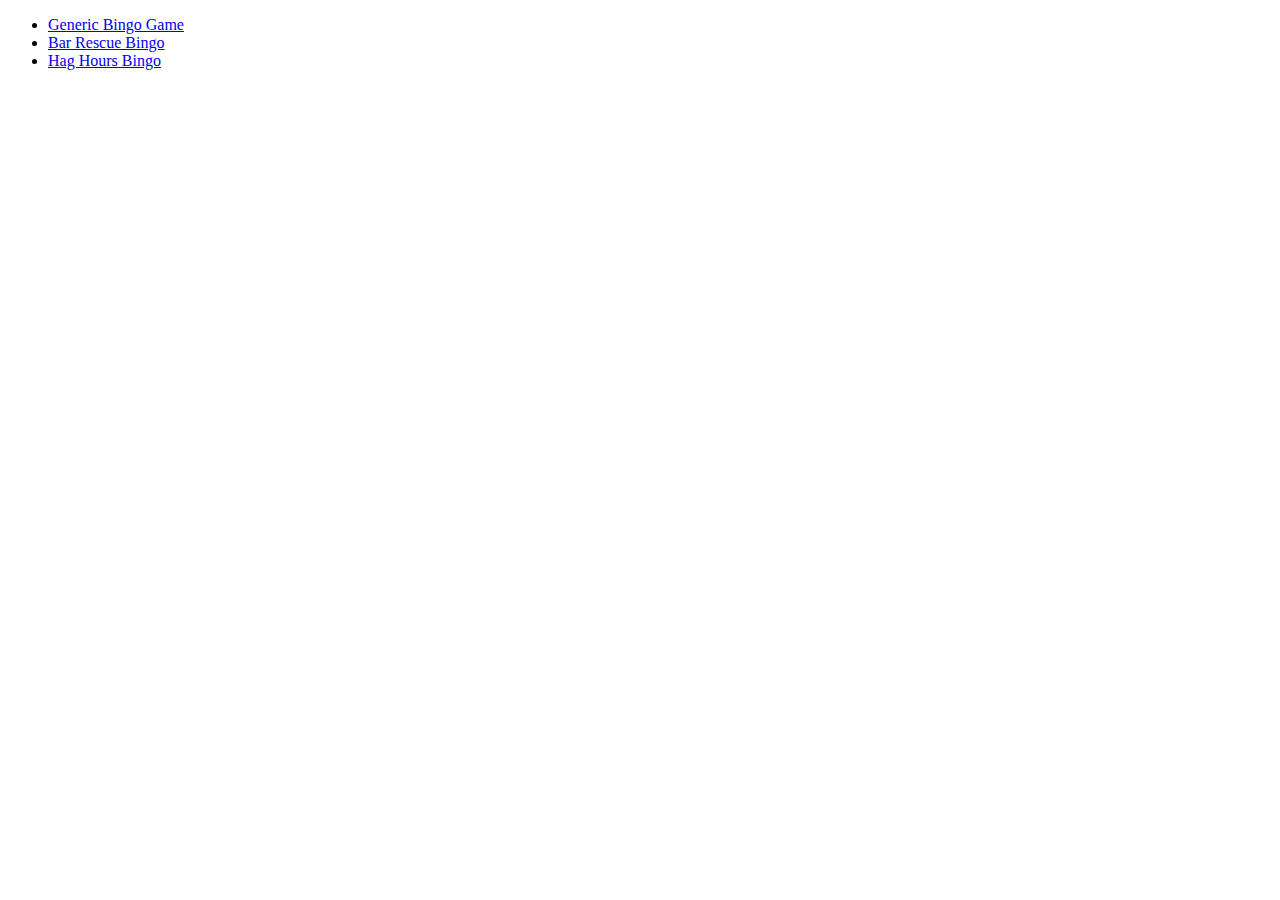
<file: index.html>
<!DOCTYPE html>
<html>
<head>
    <title>Stuff</title>
</head>
<body>
    <ul>
        <li><a href="./pages/bingo.html">Generic Bingo Game</a></li>
        <li><a href="./pages/bar-bingo.html">Bar Rescue Bingo</a></li>
        <li><a href="./pages/bonniebingo.html">Hag Hours Bingo</a></li>
    </ul>
</body>
</html>
</file>
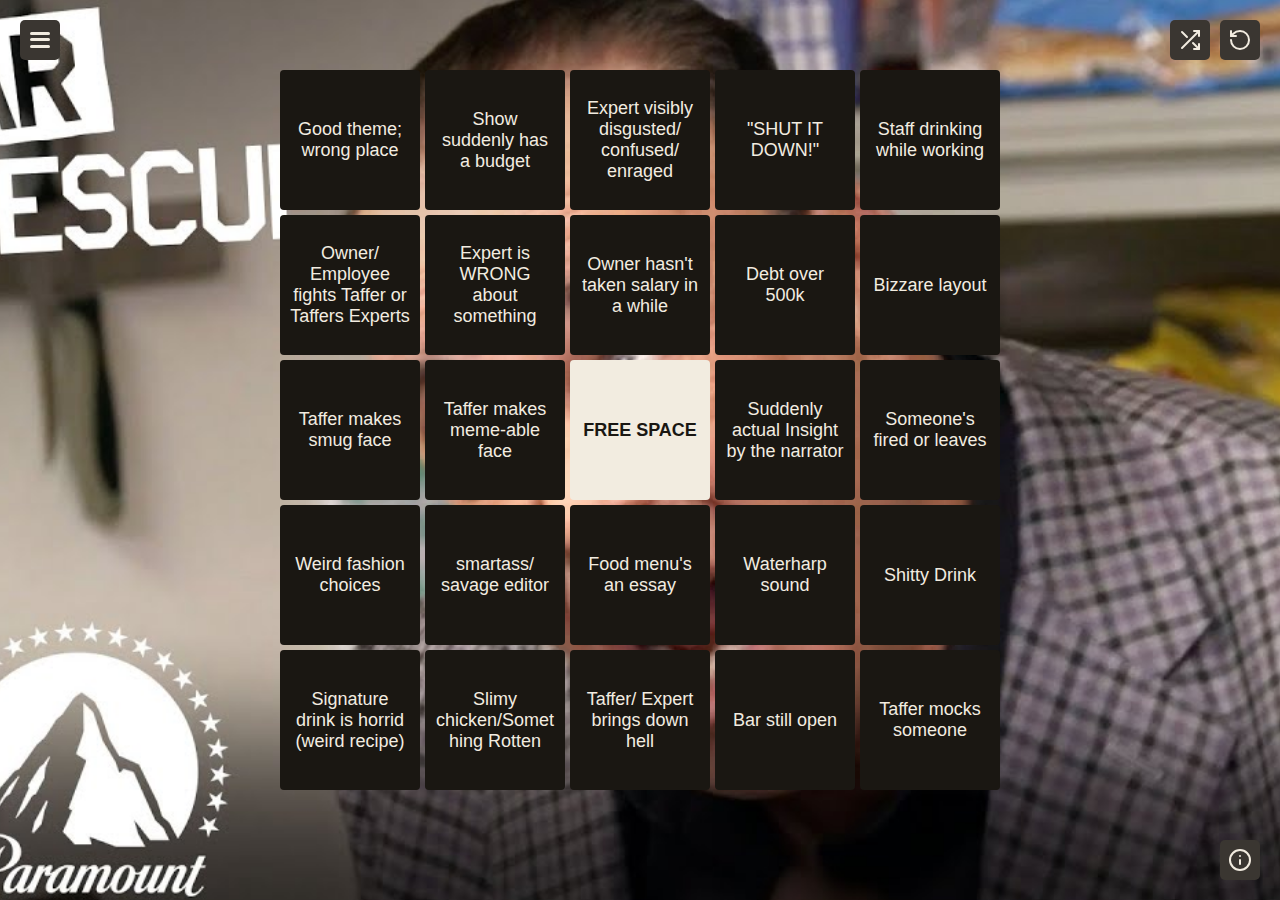
<file: pages/bar-bingo.html>
<!DOCTYPE html>
<html data-theme="dark" data-controls="false" lang="en">
<head>
    <title>Bar Rescue Bingo</title>
    <link rel="stylesheet" href="./assets/css/barbingo.css">
    <!-- Basic Meta Tags -->
    <meta charset="UTF-8">
    <meta name="viewport" content="width=device-width, initial-scale=1.0, maximum-scale=1.0, user-scalable=no">
    <meta name="description" content="Bar Rescue Bingo - An interactive bingo game for Bar Rescue show fans">

    <!-- Open Graph Meta Tags (for Discord, Facebook, etc.) -->
    <meta property="og:title" content="Bar Rescue Bingo">
    <meta property="og:description" content="An interactive bingo game for Bar Rescue show fans">
    <meta property="og:url" content="https://battleprogrammer-san.github.io/pages/bar-bingo.html">
    <meta property="og:type" content="website">

    <!-- Twitter Card Meta Tags -->
    <meta name="twitter:card" content="summary_large_image">
    <meta name="twitter:title" content="Bar Rescue Bingo">
    <meta name="twitter:description" content="An interactive bingo game for Bar Rescue show fans">

    <!-- Theme Color for Browser UI -->
    <meta name="theme-color" content="#1A1712">
</head>
<body>
    <!-- Background will be added via JavaScript -->
    
    <div class="menu-toggle" id="menuToggle" role="button" aria-expanded="false" aria-controls="controlsOverlay" aria-label="Open settings menu" tabindex="0">
        <span></span>
        <span></span>
        <span></span>
    </div>
    
    <!-- Control Buttons Group -->
    <div class="control-buttons">
        <div class="shuffle-button" id="shuffleButton" role="button" aria-label="Shuffle Board" tabindex="0" data-tooltip="Shuffle Board">
            <svg class="control-icon" xmlns="http://www.w3.org/2000/svg" viewBox="0 0 24 24" fill="none" stroke="currentColor" stroke-width="2" stroke-linecap="round" stroke-linejoin="round" aria-hidden="true">
                <polyline points="16 3 21 3 21 8"></polyline>
                <line x1="4" y1="20" x2="21" y2="3"></line>
                <polyline points="21 16 21 21 16 21"></polyline>
                <line x1="15" y1="15" x2="21" y2="21"></line>
                <line x1="4" y1="4" x2="9" y2="9"></line>
            </svg>
        </div>
        
        <div class="reset-button" id="resetButton" role="button" aria-label="Reset Without Reshuffling" tabindex="0" data-tooltip="Reset Without Reshuffling">
            <svg class="control-icon" xmlns="http://www.w3.org/2000/svg" viewBox="0 0 24 24" fill="none" stroke="currentColor" stroke-width="2" stroke-linecap="round" stroke-linejoin="round" aria-hidden="true">
                <path d="M3 12a9 9 0 1 0 9-9 9.75 9.75 0 0 0-6.74 2.74L3 8"></path>
                <path d="M3 3v5h5"></path>
            </svg>
        </div>
        
        <!-- <div class="taffer-order-button" id="tafferOrderButton" role="button" aria-label="Use Taffer Order" tabindex="0" data-tooltip="Use Taffer Order">
            <img src="./assets/img/tafferIcon.png" alt="Taffer Icon" class="taffer-icon" aria-hidden="true">
        </div> -->
    </div>
    
    <div class="overlay" id="controlsOverlay" role="dialog" aria-labelledby="controls-title" aria-hidden="true">
        <div class="overlay-content">
            <h2 id="controls-title">Bingo Controls</h2>
            <button class="theme-toggle" onclick="toggleTheme()" aria-pressed="false">Toggle Theme</button>
           
            <div class="toggle-container">
                <label class="label" for="parallaxToggle">
                    <input type="checkbox" id="parallaxToggle" checked onchange="toggleParallax()">
                    Enable Background Parallax
                </label>
            </div>
            
            <div class="toggle-container">
                <label class="label" for="fireworksToggle">
                    <input type="checkbox" id="fireworksToggle" checked onchange="toggleFireworks()">
                    Enable Fireworks on Win
                </label>
            </div>
           
            <label class="label" for="cards" id="cards-label">Bingo Cards (one per line):</label>
            <textarea id="cards" aria-labelledby="cards-label" placeholder="Enter bingo cards (one per line)" rows="10" cols="40">Suddenly Product Ad
Absolute Filth
Shitty Drink 
Signature drink is horrid (weird recipe)
Gullible owner
Owner/ Employee fights Taffer or Taffers Experts
Overpouring drinks
Slimy chicken/Something Rotten
Taffer/ Expert brings down hell
Taffer makes smug face
Taffer makes meme-able face
Actual crime
Owner hates new name
Bar still open
Taffer mocks someone
Waterharp sound
Good theme; wrong place
Someone's fired or leaves
"SHUT IT DOWN!"
Staff drinking while working
Suddenly actual Insight by the narrator
Someones spirit breaks completely
Neglected property (wall, floor)
Expert visibly disgusted/ confused/ enraged
Owner hasn't taken salary in a while
Incompetent staff
Food menu's an essay
Bucket/ Stack of random shit
Bad inventory
Debt over 500k
Bizzare layout
Show suddenly has a budget
Expert is WRONG about something
Weird fashion choices
Numbers talk shit about a city/region
lame ass excuses
smartass/ savage editor
Cyg says a racist thing</textarea>
            <button onclick="createBoard()" aria-label="Create new bingo board">Create Board</button>
           
            <label class="label" for="shareCode" id="share-code-label">Share Code:</label>
            <input id="shareCode" aria-labelledby="share-code-label" placeholder="Enter share code" />
            <button onclick="loadSharedBoard()" aria-label="Load shared bingo board">Load Shared Board</button>
           
            <button class="close-overlay" onclick="toggleControls()" aria-label="Close settings">Close</button>
        </div>
    </div>
   
    <main>
        <div class="container">
            <div id="board" class="board" role="grid" aria-label="Bingo board" aria-describedby="main-heading"></div>
        </div>
        <!-- <div class="screenshot-container">
            <button id="screenshotButton" class="screenshot-button" role="button" aria-label="Take Screenshot" tabindex="0">
                DL
            </button>
        </div> -->
        
        <!-- Screenshot Overlay -->
        <div class="overlay" id="screenshotOverlay" role="dialog" aria-labelledby="screenshot-title" aria-hidden="true">
            <div class="overlay-content screenshot-overlay-content">
                <h2 id="screenshot-title">Your Bingo Board Screenshot</h2>
                <div class="screenshot-preview">
                    <img id="screenshotImage" alt="Bingo board screenshot" />
                </div>
                <div class="screenshot-actions">
                    <button id="downloadButton" class="action-button">
                        <svg xmlns="http://www.w3.org/2000/svg" width="16" height="16" viewBox="0 0 24 24" fill="none" stroke="currentColor" stroke-width="2" stroke-linecap="round" stroke-linejoin="round">
                            <path d="M21 15v4a2 2 0 0 1-2 2H5a2 2 0 0 1-2-2v-4"></path>
                            <polyline points="7 10 12 15 17 10"></polyline>
                            <line x1="12" y1="15" x2="12" y2="3"></line>
                        </svg>
                    </button>
                    <button id="twitterButton" class="action-button">
                        <svg xmlns="http://www.w3.org/2000/svg" width="16" height="16" stroke="currentColor" viewBox="0 0 50 50" width="50px" height="50px"><path d="M 5.9199219 6 L 20.582031 27.375 L 6.2304688 44 L 9.4101562 44 L 21.986328 29.421875 L 31.986328 44 L 44 44 L 28.681641 21.669922 L 42.199219 6 L 39.029297 6 L 27.275391 19.617188 L 17.933594 6 L 5.9199219 6 z M 9.7167969 8 L 16.880859 8 L 40.203125 42 L 33.039062 42 L 9.7167969 8 z"/></svg>
                    </button>
                    <button class="action-button" onclick="closeScreenshotOverlay()" aria-label="Close screenshot">
                        <svg xmlns="http://www.w3.org/2000/svg" width="16" height="16" viewBox="0 0 24 24" fill="none" stroke="currentColor" stroke-width="2" stroke-linecap="round" stroke-linejoin="round">
                            <line x1="18" y1="6" x2="6" y2="18"></line>
                            <line x1="6" y1="6" x2="18" y2="18"></line>
                        </svg>
                    </button>
                </div>
                
            </div>
        </div>
    </main>
    

    <div class="info-button" id="infoButton" role="button" aria-label="Show Disclaimer" tabindex="0" data-tooltip="About">
        <svg class="control-icon" xmlns="http://www.w3.org/2000/svg" viewBox="0 0 24 24" fill="none" stroke="currentColor" stroke-width="2" stroke-linecap="round" stroke-linejoin="round" aria-hidden="true">
            <circle cx="12" cy="12" r="10"></circle>
            <line x1="12" y1="16" x2="12" y2="12"></line>
            <line x1="12" y1="8" x2="12.01" y2="8"></line>
        </svg>
    </div>

    <div class="overlay" id="disclaimerOverlay" role="dialog" aria-labelledby="disclaimer-title" aria-hidden="true">
        <div class="overlay-content">
            <h2 id="disclaimer-title">Disclaimer</h2>
            <div class="disclaimer-text">
                <p>• No data, no cookies, no server, all client</p>
                <p>• This website is not affiliated with Bar Rescue, Paramount, or Jon Taffer; it's just a fan project</p>
                <p>• All copyright belongs to their respective owners</p>
            </div>
            <button class="close-overlay" onclick="toggleDisclaimer()" aria-label="Close disclaimer">Close</button>
        </div>
    </div>

    <script src="./assets/js/barbingo.js"></script>
</body>
</html>
</file>
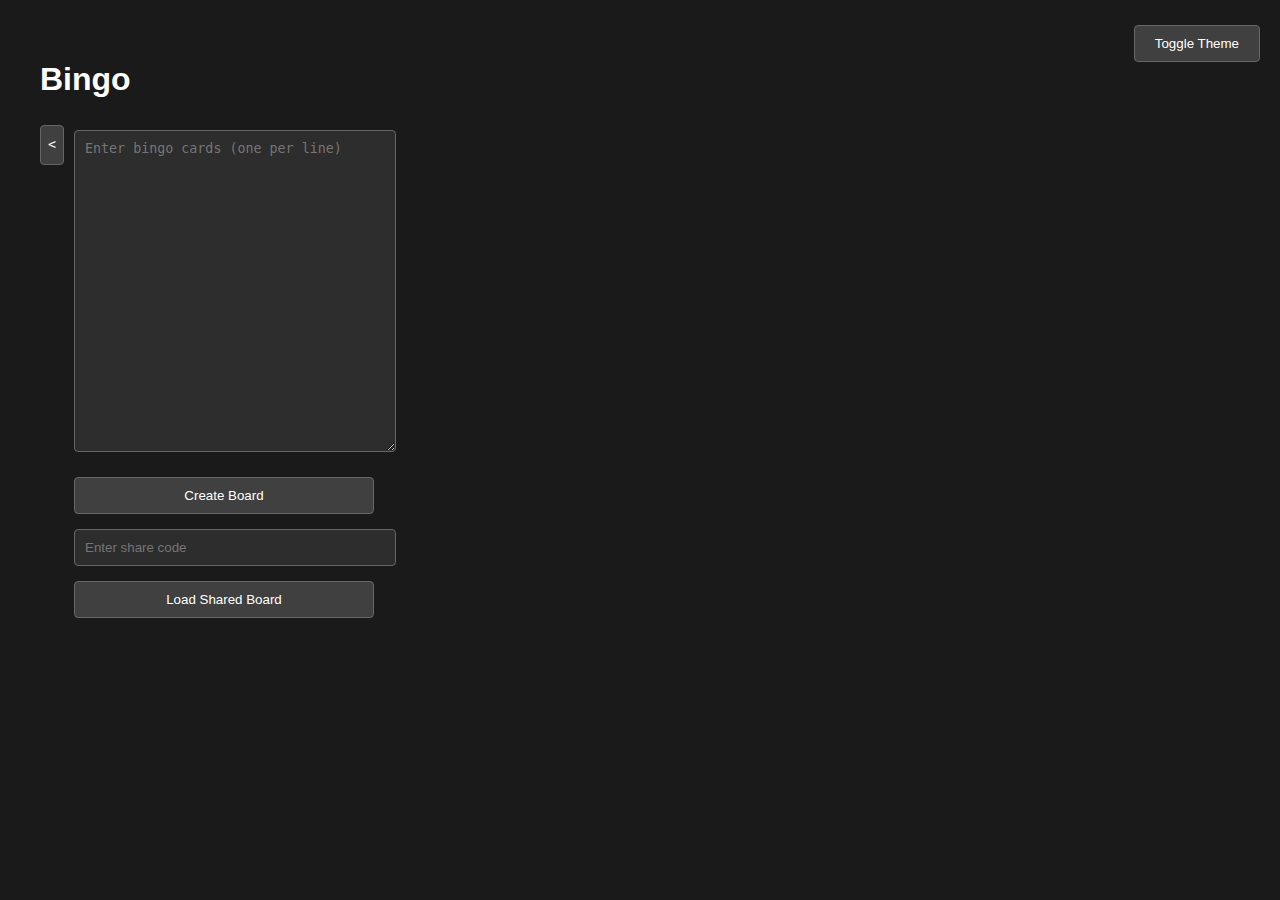
<file: pages/bingo.html>
<!DOCTYPE html>
<html data-theme="dark" data-controls="true">
<head>
    <title>Bingo</title>
    <style>
        :root[data-theme="light"] {
            --bg-color: #ffffff;
            --text-color: #000000;
            --cell-bg: #ffffff;
            --cell-border: #333333;
            --cell-checked: #3bffb1;
            --button-bg: #e0e0e0;
        }
        
        :root[data-theme="dark"] {
            --bg-color: #1a1a1a;
            --text-color: #ffffff;
            --cell-bg: #2d2d2d;
            --cell-border: #666666;
            --cell-checked: #00662e;
            --button-bg: #404040;
        }

        /* Animation keyframes */
        @keyframes slideIn {
            from { transform: translateX(-100%); opacity: 0; }
            to { transform: translateX(0); opacity: 1; }
        }

        @keyframes slideOut {
            from { transform: translateX(0); opacity: 1; }
            to { transform: translateX(-100%); opacity: 0; }
        }

        @keyframes fadeIn {
            from { opacity: 0; }
            to { opacity: 1; }
        }

        @keyframes checkCell {
            0% { transform: scale(1); }
            50% { transform: scale(0.95); }
            100% { transform: scale(1); }
        }

        /* Updated styles */
        body {
            font-family: Arial, sans-serif;
            max-width: 1200px;
            margin: 20px auto;
            padding: 20px;
            background: var(--bg-color);
            color: var(--text-color);
            transition: background-color 0.3s, color 0.3s;
        }
        
        .container {
            display: flex;
            gap: 20px;
            position: relative;
            min-height: 600px;
        }

        .controls-wrapper {
            display: flex;
            gap: 10px;
        }
        
        .controls {
            display: flex;
            flex-direction: column;
            gap: 10px;
            width: 300px;
            opacity: 1;
            transform: translateX(0);
            transition: all 0.3s ease-in-out;
            margin-right: 20px;
        }

        :root[data-controls="false"] .controls {
            width: 0;
            opacity: 0;
            transform: translateX(-100%);
        }
        
        .control-toggle {
            height: 40px;
            min-width: 24px;
            padding: 5px;
            display: flex;
            align-items: center;
            justify-content: center;
            background: var(--button-bg);
            border: 1px solid var(--cell-border);
            border-radius: 4px;
            cursor: pointer;
            font-family: monospace;
            transition: all 0.2s ease;
        }

        .control-toggle:hover {
            background: var(--cell-border);
        }
        
        .board {
            display: grid;
            grid-template-columns: repeat(5, 1fr);
            gap: 5px;
            flex-grow: 1;
            animation: fadeIn 0.3s ease-out;
            height: calc(100vh - 200px);
            width: calc(100vh - 200px);
            max-width: calc(100vh - 200px);
            aspect-ratio: 1;
        }
        
        .cell {
            aspect-ratio: 1;
            border: 1px solid var(--cell-border);
            padding: 10px;
            text-align: center;
            display: flex;
            align-items: center;
            justify-content: center;
            cursor: pointer;
            font-size: 14px;
            background: var(--cell-bg);
            border-radius: 4px;
            min-height: 60px;
            height: calc((100vh - 300px) / 5);
            width: calc((100vh - 300px) / 5);
            transition: all 0.2s ease;
            user-select: none;
        }
        
        .cell:hover {
            transform: scale(1.02);
            box-shadow: 0 2px 8px rgba(0,0,0,0.2);
        }
        
        .cell.checked {
            background: var(--cell-checked);
            animation: checkCell 0.3s ease;
        }
        
        textarea {
            width: 100%;
            height: 300px;
            margin: 10px 0;
            background: var(--cell-bg);
            color: var(--text-color);
            border: 1px solid var(--cell-border);
            padding: 10px;
            border-radius: 4px;
            transition: all 0.2s ease;
        }

        textarea:focus {
            outline: none;
            border-color: var(--cell-checked);
            box-shadow: 0 0 0 2px rgba(255, 235, 59, 0.2);
        }
        
        button {
            padding: 10px 20px;
            margin: 5px 0;
            background: var(--button-bg);
            color: var(--text-color);
            border: 1px solid var(--cell-border);
            cursor: pointer;
            border-radius: 4px;
            transition: all 0.2s ease;
        }

        button:hover {
            background: var(--cell-border);
        }
        
        input {
            width: 100%;
            padding: 10px;
            background: var(--cell-bg);
            color: var(--text-color);
            border: 1px solid var(--cell-border);
            border-radius: 4px;
            transition: all 0.2s ease;
        }

        input:focus {
            outline: none;
            border-color: var(--cell-checked);
            box-shadow: 0 0 0 2px rgba(255, 235, 59, 0.2);
        }
        
        .theme-toggle {
            position: fixed;
            top: 20px;
            right: 20px;
            z-index: 100;
        }
        

        .firework {
            position: fixed;
            width: 10px;
            height: 10px;
            background: gold;
            border-radius: 50%;
            animation: launch 0.5s ease-out;
            pointer-events: none;
        }

        .particle {
            position: fixed;
            width: 5px;
            height: 5px;
            border-radius: 50%;
            animation: explode var(--speed) ease-out;
            transform: rotate(var(--angle));
            pointer-events: none;
        }

        @keyframes launch {
            0% { top: 100vh; transform: scale(1); }
            100% { top: 5vh; transform: scale(0.1); }
        }

        @keyframes explode {
            0% { transform: rotate(var(--angle)) translateX(0); opacity: 1; }
            100% { transform: rotate(var(--angle)) translateX(100px); opacity: 0; }
        }

    </style>
</head>
<body>
    <button class="theme-toggle" onclick="toggleTheme()">Toggle Theme</button>
    <h1>Bingo</h1>
    
    <div class="container">
        <div class="controls-wrapper">
            <button class="control-toggle" onclick="toggleControls()">&lt;</button>
            <div class="controls">
                <textarea id="cards" placeholder="Enter bingo cards (one per line)"></textarea>
                <button onclick="createBoard()">Create Board</button>
                <input id="shareCode" placeholder="Enter share code" />
                <button onclick="loadSharedBoard()">Load Shared Board</button>
            </div>
        </div>
        <div id="board" class="board"></div>
    </div>

    <script>
                let currentBoard = [];
        let currentLines = [];
        
        function toggleTheme() {
            const html = document.documentElement;
            const currentTheme = html.getAttribute('data-theme');
            html.setAttribute('data-theme', currentTheme === 'dark' ? 'light' : 'dark');
        }

        function toggleControls() {
            const html = document.documentElement;
            const currentControls = html.getAttribute('data-controls');
            html.setAttribute('data-controls', currentControls === 'true' ? 'false' : 'true');
            document.querySelector('.control-toggle').innerText = currentControls === 'true' ? '>' : '<';
        }
        
        function shuffleArray(array) {
            for (let i = array.length - 1; i > 0; i--) {
                const j = Math.floor(Math.random() * (i + 1));
                [array[i], array[j]] = [array[j], array[i]];
            }
            return array;
        }
        
        function checkWin() {
            for (let i = 0; i < 5; i++) {
                if (currentBoard.slice(i * 5, (i + 1) * 5).every(cell => cell.checked)) return true;
            }
            for (let i = 0; i < 5; i++) {
                if (currentBoard.filter((_, index) => index % 5 === i).every(cell => cell.checked)) return true;
            }
            if ([0, 6, 12, 18, 24].every(i => currentBoard[i].checked)) return true;
            if ([4, 8, 12, 16, 20].every(i => currentBoard[i].checked)) return true;
            
            return false;
        }
        
        function createBoard() {
            const textarea = document.getElementById('cards');
            currentLines = textarea.value.split('\n').filter(line => line.trim());
            
            if (currentLines.length < 24) {
                alert('Please enter at least 24 lines');
                return;
            }
            
            if (currentLines.length > 24) {
                currentLines = shuffleArray([...currentLines]).slice(0, 24);
            }
            
            const shuffledLines = shuffleArray([...currentLines]);
            currentBoard = [];
            
            const boardDiv = document.getElementById('board');
            boardDiv.innerHTML = '';
            
            let lineIndex = 0;
            for (let i = 0; i < 25; i++) {
                const cell = document.createElement('div');
                cell.className = 'cell';
                cell.onclick = () => toggleCell(i);
                
                if (i === 12) {
                    cell.textContent = 'FREE SPACE';
                    currentBoard[i] = { content: 'FREE SPACE', checked: false };
                } else {
                    cell.textContent = shuffledLines[lineIndex];
                    currentBoard[i] = { content: shuffledLines[lineIndex], checked: false };
                    lineIndex++;
                }
                
                boardDiv.appendChild(cell);
            }
            
            generateShareCode();
        }
        
        function toggleCell(index) {
            if (!currentBoard[index]) return;
            
            currentBoard[index].checked = !currentBoard[index].checked;
            const cells = document.getElementsByClassName('cell');
            cells[index].classList.toggle('checked');
            
            if (checkWin()) {
                showWinMessage();
            }
            
            generateShareCode();
        }
        
        function generateShareCode() {
            if (!currentBoard.length) return;
            
            let code = '';
            for (let i = 0; i < currentBoard.length; i++) {
                code += `${i.toString().padStart(2, '0')}|${currentBoard[i].content}|${currentBoard[i].checked ? '1' : '0'};`;
            }
            
            document.getElementById('shareCode').value = btoa(code);
        }

        function loadSharedBoard() {
            try {
                const code = atob(document.getElementById('shareCode').value);
                const cells = code.split(';').filter(c => c);
                
                currentBoard = Array(25).fill().map(() => ({ content: '', checked: false }));
                currentBoard[12] = { content: 'FREE SPACE', checked: false };
                
                for (const cell of cells) {
                    const [index, content, checked] = cell.split('|');
                    const cellIndex = parseInt(index);
                    currentBoard[cellIndex] = {
                        content: content,
                        checked: checked === '1'
                    };
                }
                
                const boardDiv = document.getElementById('board');
                boardDiv.innerHTML = '';
                
                for (let i = 0; i < 25; i++) {
                    const cell = document.createElement('div');
                    cell.className = 'cell';
                    if (currentBoard[i].checked) cell.classList.add('checked');
                    cell.onclick = () => toggleCell(i);
                    cell.textContent = currentBoard[i].content;
                    boardDiv.appendChild(cell);
                }
                
                if (checkWin()) {
                    showWinMessage();
                }
            } catch (error) {
                alert('Invalid share code');
            }
        }

        function showWinMessage() {
            launchFireworks();
        }

        function randomTime(min, max) {
            return Math.random() * (max - min + 1) + min;
        }

        function launchFireworks() {
            for(let i = 0; i < 25; i++) {
                setTimeout(() => {
                    createFirework();
                }, i * 50 * randomTime(1, 3));
            }
        }

        function createFirework() {
            const firework = document.createElement('div');
            firework.className = 'firework';
            firework.style.left = Math.random() * 100 + 'vw';
            firework.style.animationDuration = (Math.random() * 0.5 + 0.5) + 's';
            document.body.appendChild(firework);
            
            setTimeout(() => {
                const particles = 30;
                for(let i = 0; i < particles; i++) {
                    createParticle(firework.offsetLeft, firework.offsetTop);
                }
                firework.remove();
            }, 500);
        }

        function createParticle(x, y) {
            const particle = document.createElement('div');
            particle.className = 'particle';
            particle.style.left = x + 'px';
            particle.style.top = y + 'px';
            particle.style.setProperty('--angle', Math.random() * 360 + 'deg');
            particle.style.setProperty('--speed', Math.random() * 2 + 1 + 's');
            particle.style.backgroundColor = `hsl(${Math.random() * 360}, 100%, 50%)`;
            document.body.appendChild(particle);
            
            setTimeout(() => particle.remove(), 2000);
        }

    </script>
</body>
</html>
</file>
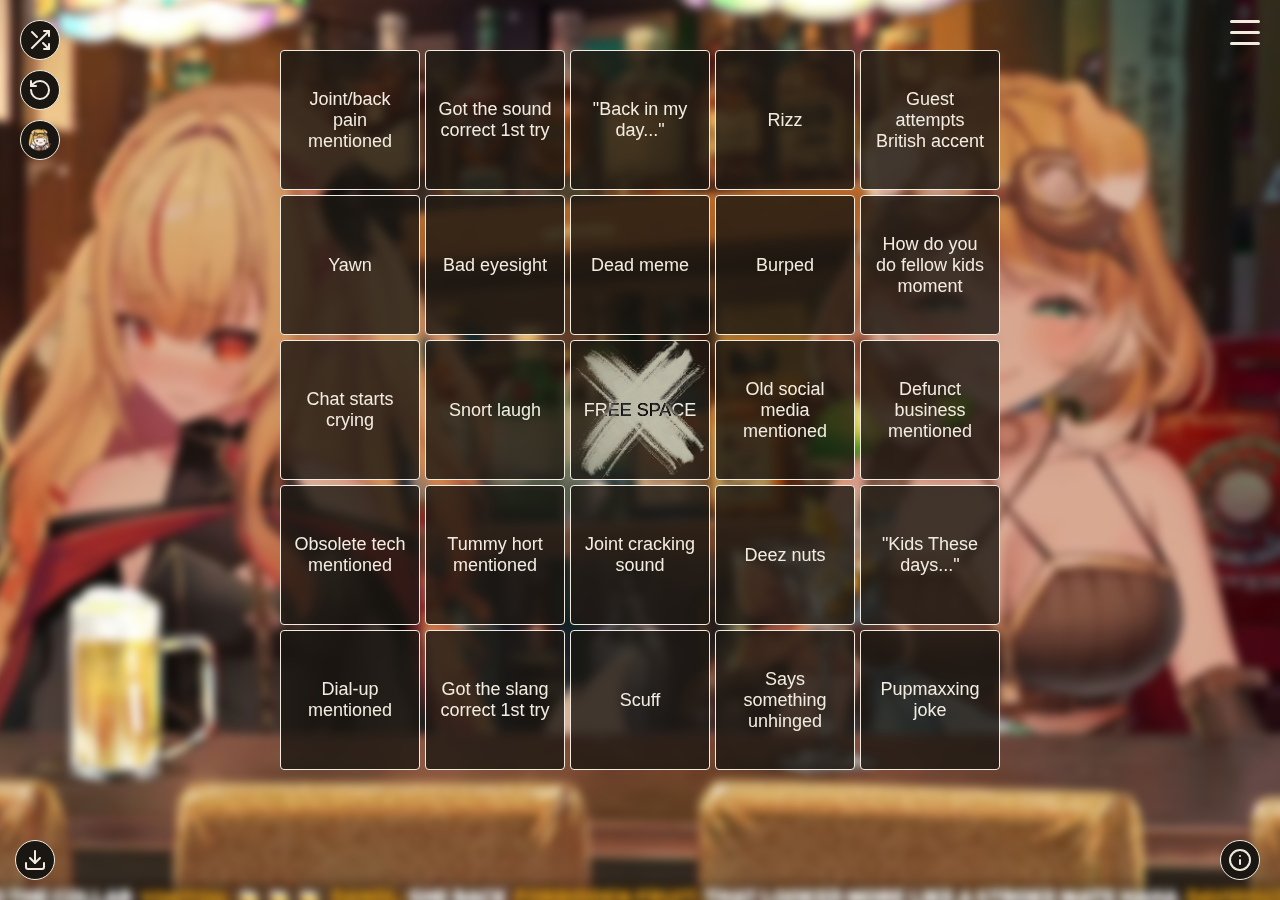
<file: pages/bonniebingo.html>
<!DOCTYPE html>
<html data-theme="dark" data-controls="false" lang="en">
<head>
    <title>Hag Hours Bingo</title>
    <link rel="stylesheet" href="./assets/css/bonjbingo.css">
    <!-- Basic Meta Tags -->
    <meta charset="UTF-8">
    <meta name="viewport" content="width=device-width, initial-scale=1.0, maximum-scale=1.0, user-scalable=no">
    <meta name="description" content="Hag Hours Bingo - A fan-made interactive bingo game for Bonnie Barkwell's Hag Hours streams">
    <link rel="icon" type="image/png" href="./assets/img/bonjIcon.png">

    <!-- Open Graph Meta Tags (for Discord, Facebook, etc.) -->
    <meta property="og:title" content="Hag Hours Bingo">
    <meta property="og:description" content="A fan-made interactive bingo game for Bonnie Barkwell's Hag Hours streams">
    <meta property="og:image" content="https://battleprogrammer-san.github.io/pages/assets/img/hagHoursLogo.webp">
    <meta property="og:url" content="https://battleprogrammer-san.github.io/pages/bonniebingo.html">
    <meta property="og:type" content="website">

    <!-- Twitter Card Meta Tags -->
    <meta name="twitter:card" content="summary_large_image">
    <meta name="twitter:title" content="Hag Hours Bingo">
    <meta name="twitter:description" content="A fan-made interactive bingo game for Bonnie Barkwell's Hag Hours streams">
    <meta name="twitter:image" content="https://battleprogrammer-san.github.io/pages/assets/img/hagHoursLogo.webp">

    <!-- Theme Color for Browser UI -->
    <meta name="theme-color" content="#1A1712">
</head>
<body>
    <!-- Background will be added via JavaScript -->
    
    <!-- <header>
        <img src="./assets/img/hagHoursLogo.webp" alt="Hag Hours Bingo Logo" class="logo" id="main-heading">
    </header> -->
   
    <div class="menu-toggle" id="menuToggle" role="button" aria-expanded="false" aria-controls="controlsOverlay" aria-label="Open settings menu" tabindex="0">
        <span></span>
        <span></span>
        <span></span>
    </div>
    
    <!-- Control Buttons Group -->
    <div class="control-buttons">
        <div class="shuffle-button" id="shuffleButton" role="button" aria-label="Shuffle Board" tabindex="0" data-tooltip="Shuffle Board">
            <svg class="control-icon" xmlns="http://www.w3.org/2000/svg" viewBox="0 0 24 24" fill="none" stroke="currentColor" stroke-width="2" stroke-linecap="round" stroke-linejoin="round" aria-hidden="true">
                <polyline points="16 3 21 3 21 8"></polyline>
                <line x1="4" y1="20" x2="21" y2="3"></line>
                <polyline points="21 16 21 21 16 21"></polyline>
                <line x1="15" y1="15" x2="21" y2="21"></line>
                <line x1="4" y1="4" x2="9" y2="9"></line>
            </svg>
        </div>
        
        <div class="reset-button" id="resetButton" role="button" aria-label="Reset Without Reshuffling" tabindex="0" data-tooltip="Reset Without Reshuffling">
            <svg class="control-icon" xmlns="http://www.w3.org/2000/svg" viewBox="0 0 24 24" fill="none" stroke="currentColor" stroke-width="2" stroke-linecap="round" stroke-linejoin="round" aria-hidden="true">
                <path d="M3 12a9 9 0 1 0 9-9 9.75 9.75 0 0 0-6.74 2.74L3 8"></path>
                <path d="M3 3v5h5"></path>
            </svg>
        </div>
        
        <div class="bonj-order-button" id="bonjOrderButton" role="button" aria-label="Use Bonj Order" tabindex="0" data-tooltip="Use Bonj Order">
            <img src="./assets/img/bonjIcon.png" alt="Bonj Icon" class="bonj-icon" aria-hidden="true">
        </div>
    </div>
    
    <div class="overlay" id="controlsOverlay" role="dialog" aria-labelledby="controls-title" aria-hidden="true">
        <div class="overlay-content">
            <h2 id="controls-title">Bingo Controls</h2>
            <button class="theme-toggle" onclick="toggleTheme()" aria-pressed="false">Toggle Theme</button>
           
            <div class="toggle-container">
                <label class="label" for="parallaxToggle">
                    <input type="checkbox" id="parallaxToggle" checked onchange="toggleParallax()">
                    Enable Background Parallax
                </label>
            </div>
            
            <div class="toggle-container">
                <label class="label" for="fireworksToggle">
                    <input type="checkbox" id="fireworksToggle" checked onchange="toggleFireworks()">
                    Enable Fireworks on Win
                </label>
            </div>
           
            <label class="label" for="cards" id="cards-label">Bingo Cards (one per line):</label>
            <textarea id="cards" aria-labelledby="cards-label" placeholder="Enter bingo cards (one per line)" rows="10" cols="40">Chat starts crying
Joint/back pain mentioned
Got the slang correct 1st try
Defunct business mentioned
Says something unhinged
"Back in my day..."
Pupmaxxing joke
Dead meme
Deez nuts
Guest attempts British accent
"Kids These days..."
Tummy hort mentioned
Joint cracking sound
Bad eyesight
Snort laugh
Old social media mentioned
Rizz
Scuff
Dial-up mentioned
Yawn
How do you do fellow kids moment
Burped
Obsolete tech mentioned
Got the sound correct 1st try</textarea>
            <button onclick="createBoard()" aria-label="Create new bingo board">Create Board</button>
           
            <label class="label" for="shareCode" id="share-code-label">Share Code:</label>
            <input id="shareCode" aria-labelledby="share-code-label" placeholder="Enter share code" />
            <button onclick="loadSharedBoard()" aria-label="Load shared bingo board">Load Shared Board</button>
           
            <button class="close-overlay" onclick="toggleControls()" aria-label="Close settings">Close</button>
        </div>
    </div>
   
    <main>
        <div class="container">
            <div id="board" class="board" role="grid" aria-label="Bingo board" aria-describedby="main-heading"></div>
        </div>
        <div class="screenshot-container">
            <button id="screenshotButton" class="screenshot-button" role="button" aria-label="Take Screenshot" tabindex="0">
                <svg class="control-icon" xmlns="http://www.w3.org/2000/svg" viewBox="0 0 24 24" fill="none" stroke="currentColor" stroke-width="2" stroke-linecap="round" stroke-linejoin="round">
                    <path d="M21 15v4a2 2 0 0 1-2 2H5a2 2 0 0 1-2-2v-4"></path>
                    <polyline points="7 10 12 15 17 10"></polyline>
                    <line x1="12" y1="15" x2="12" y2="3"></line>
                </svg>
            </button>
        </div>
        
        <!-- Screenshot Overlay -->
        <div class="overlay" id="screenshotOverlay" role="dialog" aria-labelledby="screenshot-title" aria-hidden="true">
            <div class="overlay-content screenshot-overlay-content">
                <h2 id="screenshot-title">Your Bingo Board Screenshot</h2>
                <div class="screenshot-preview">
                    <img id="screenshotImage" alt="Bingo board screenshot" />
                </div>
                <div class="screenshot-actions">
                    <button id="downloadButton" class="action-button">
                        <svg xmlns="http://www.w3.org/2000/svg" width="16" height="16" viewBox="0 0 24 24" fill="none" stroke="currentColor" stroke-width="2" stroke-linecap="round" stroke-linejoin="round">
                            <path d="M21 15v4a2 2 0 0 1-2 2H5a2 2 0 0 1-2-2v-4"></path>
                            <polyline points="7 10 12 15 17 10"></polyline>
                            <line x1="12" y1="15" x2="12" y2="3"></line>
                        </svg>
                    </button>
                    <button id="twitterButton" class="action-button">
                        <svg xmlns="http://www.w3.org/2000/svg" width="16" height="16" stroke="currentColor" viewBox="0 0 50 50" width="50px" height="50px"><path d="M 5.9199219 6 L 20.582031 27.375 L 6.2304688 44 L 9.4101562 44 L 21.986328 29.421875 L 31.986328 44 L 44 44 L 28.681641 21.669922 L 42.199219 6 L 39.029297 6 L 27.275391 19.617188 L 17.933594 6 L 5.9199219 6 z M 9.7167969 8 L 16.880859 8 L 40.203125 42 L 33.039062 42 L 9.7167969 8 z"/></svg>
                    </button>
                    <button class="action-button" onclick="closeScreenshotOverlay()" aria-label="Close screenshot">
                        <svg xmlns="http://www.w3.org/2000/svg" width="16" height="16" viewBox="0 0 24 24" fill="none" stroke="currentColor" stroke-width="2" stroke-linecap="round" stroke-linejoin="round">
                            <line x1="18" y1="6" x2="6" y2="18"></line>
                            <line x1="6" y1="6" x2="18" y2="18"></line>
                        </svg>
                    </button>
                </div>
                
            </div>
        </div>
    </main>
    

    <div class="info-button" id="infoButton" role="button" aria-label="Show Disclaimer" tabindex="0" data-tooltip="About">
        <svg class="control-icon" xmlns="http://www.w3.org/2000/svg" viewBox="0 0 24 24" fill="none" stroke="currentColor" stroke-width="2" stroke-linecap="round" stroke-linejoin="round" aria-hidden="true">
            <circle cx="12" cy="12" r="10"></circle>
            <line x1="12" y1="16" x2="12" y2="12"></line>
            <line x1="12" y1="8" x2="12.01" y2="8"></line>
        </svg>
    </div>

    <div class="overlay" id="disclaimerOverlay" role="dialog" aria-labelledby="disclaimer-title" aria-hidden="true">
        <div class="overlay-content">
            <h2 id="disclaimer-title">Disclaimer</h2>
            <div class="disclaimer-text">
                <p>• No data, no cookies, no server, all client</p>
                <p>• This website is not affiliated with Globie, Brave Group, or Bonnie Barkwell; it's just a fan project</p>
                <p>• all copyright belongs to their respective owners</p>
            </div>
            <button class="close-overlay" onclick="toggleDisclaimer()" aria-label="Close disclaimer">Close</button>
        </div>
    </div>

    <script src="./assets/js/bonjbingo.js"></script>
</body>
</html>
</file>
<file: pages/assets/css/barbingo.css>
/* Theme variables */
:root[data-theme="light"] {
    --bg-color: #F2ECE0;
    --text-color: #1A1712;
    --cell-bg: #F2ECE0;
    --cell-checked-bg: #F2ECE0;
    --cell-checked-text: #1A1712;
    --overlay-bg: rgba(242, 236, 224, 0.95);
    --button-bg: #D4CAB4;
    --button-hover: #B8AD96;
    --toggle-color: #1A1712;
}

:root[data-theme="dark"] {
    --bg-color: #1A1712;
    --text-color: #F2ECE0;
    --cell-bg: #1A1712;
    --cell-checked-bg: #F2ECE0;
    --cell-checked-text: #1A1712;
    --overlay-bg: rgba(26, 23, 18, 0.95);
    --button-bg: #3A3631;
    --button-hover: #5A5650;
    --toggle-color: #F2ECE0;
}

/* Animation keyframes */
@keyframes slideIn {
    from { transform: translateX(-100%); opacity: 0; }
    to { transform: translateX(0); opacity: 1; }
}

@keyframes fadeIn {
    from { opacity: 0; }
    to { opacity: 1; }
}

@keyframes fadeOut {
    from { opacity: 1; }
    to { opacity: 0; }
}

@keyframes pulse {
    0% { transform: scale(1); }
    50% { transform: scale(1.05); }
    100% { transform: scale(1); }
}

/* Firework animations */
@keyframes launch {
    0% { top: 100vh; transform: scale(1); }
    100% { top: 5vh; transform: scale(0.1); }
}

@keyframes explode {
    0% { transform: rotate(var(--angle)) translateX(0); opacity: 1; }
    100% { transform: rotate(var(--angle)) translateX(100px); opacity: 0; }
}

/* Base styles */
* {
    box-sizing: border-box;
    margin: 0;
    padding: 0;
}

html, body {
    height: 100%;
    font-family: -apple-system, BlinkMacSystemFont, 'Segoe UI', Roboto, Oxygen, Ubuntu, Cantarell, 'Open Sans', 'Helvetica Neue', sans-serif;
}

body {
    background-color: var(--bg-color);
    color: var(--text-color);
    transition: background-color 0.3s, color 0.3s;
    overflow-x: hidden;
    display: flex;
    flex-direction: column;
    min-height: 100vh;
}

/* Parallax Background */
.parallax-background {
    position: fixed;
    top: 0;
    left: 0;
    width: 110%;
    height: 110%;
    z-index: -1;
    background-size: cover;
    background-position: center;
    background-repeat: no-repeat;
    transition: transform 0.3s ease-out;
}

/* Container styles */
.container {
    display: flex;
    justify-content: center;
    align-items: center;
    flex-grow: 1;
    padding: 20px;
    margin-top: 50px;
}

/* Bingo board */
.board {
    display: grid;
    grid-template-columns: repeat(5, 1fr);
    gap: 5px;
    animation: fadeIn 0.3s ease-out;
    width: min(80vw, 80vh);
    height: min(80vw, 80vh);
    margin: 0 auto;
}

/* Cell styles */
.cell {
    aspect-ratio: 1;
    border: 1px solid var(--cell-border);
    padding: 10px;
    text-align: center;
    display: flex;
    align-items: center;
    justify-content: center;
    cursor: pointer;
    background: var(--cell-bg);
    border-radius: 4px;
    transition: all 0.2s ease;
    user-select: none;
    font-size: clamp(10px, 2vmin, 24px);
    word-break: break-word;
    overflow: hidden;
    backdrop-filter: blur(2px);
    background-color: var(--cell-bg);
}

.cell:hover {
    opacity: 1;
    transform: scale(0.97);
}

.cell.checked {
    background-color: var(--cell-checked-bg);
    color: var(--cell-checked-text);
    font-weight: bold;
    opacity: 1;
    animation: pulse 0.3s ease;
}

/* Menu toggle */
.menu-toggle {
    position: fixed;
    top: 20px;
    left: 20px;
    width: 40px;
    height: 40px;
    background-color: var(--button-bg);
    border-radius: 5px;
    display: flex;
    flex-direction: column;
    justify-content: space-around;
    padding: 10px;
    cursor: pointer;
    z-index: 100;
    transition: all 0.3s ease;
}

.menu-toggle:hover {
    background-color: var(--button-hover);
}

.menu-toggle span {
    display: block;
    width: 100%;
    height: 3px;
    background-color: var(--toggle-color);
    border-radius: 3px;
    transition: all 0.3s ease;
}

.menu-toggle.active span:nth-child(1) {
    transform: translateY(8px) rotate(45deg);
}

.menu-toggle.active span:nth-child(2) {
    opacity: 0;
}

.menu-toggle.active span:nth-child(3) {
    transform: translateY(-8px) rotate(-45deg);
}

/* Control buttons */
.control-buttons {
    position: fixed;
    top: 20px;
    right: 20px;
    display: flex;
    gap: 10px;
    z-index: 90;
}

.shuffle-button, .reset-button, .taffer-order-button {
    width: 40px;
    height: 40px;
    background-color: var(--button-bg);
    border-radius: 5px;
    display: flex;
    align-items: center;
    justify-content: center;
    cursor: pointer;
    transition: all 0.3s ease;
}

.shuffle-button:hover, .reset-button:hover, .taffer-order-button:hover {
    background-color: var(--button-hover);
    transform: scale(1.05);
}

.control-icon {
    width: 24px;
    height: 24px;
    color: var(--toggle-color);
}

.taffer-icon {
    width: 24px;
    height: 24px;
}

/* Overlay styles */
.overlay {
    position: fixed;
    top: 0;
    left: 0;
    width: 100%;
    height: 100%;
    background-color: var(--overlay-bg);
    display: flex;
    align-items: center;
    justify-content: center;
    z-index: 1000;
    visibility: hidden;
    opacity: 0;
    transition: opacity 0.3s ease, visibility 0.3s ease;
}

.overlay.active {
    visibility: visible;
    opacity: 1;
}

.overlay-content {
    background-color: var(--bg-color);
    padding: 30px;
    border-radius: 10px;
    max-width: 90%;
    width: 500px;
    max-height: 90vh;
    overflow-y: auto;
    box-shadow: 0 4px 30px rgba(0,0,0,0.3);
}

.screenshot-overlay-content {
    width: 80%;
    max-width: 800px;
}

/* Form elements */
textarea, input {
    width: 100%;
    padding: 10px;
    margin: 10px 0;
    border: 1px solid rgba(128, 128, 128, 0.3);
    border-radius: 5px;
    background-color: var(--cell-bg);
    color: var(--text-color);
    font-family: inherit;
    transition: border 0.2s ease;
}

textarea {
    height: 200px;
    resize: vertical;
}

textarea:focus, input:focus {
    outline: none;
    border-color: var(--text-color);
}

button {
    padding: 10px 15px;
    background-color: var(--button-bg);
    color: var(--text-color);
    border: none;
    border-radius: 5px;
    cursor: pointer;
    transition: all 0.2s ease;
    font-size: 14px;
    margin: 5px 0;
}

button:hover {
    background-color: var(--button-hover);
}

.close-overlay {
    margin-top: 20px;
}

/* Toggle containers */
.toggle-container {
    margin: 15px 0;
}

.label {
    display: block;
    margin-bottom: 5px;
    font-weight: bold;
}

/* Info button */
.info-button {
    position: fixed;
    bottom: 20px;
    right: 20px;
    width: 40px;
    height: 40px;
    background-color: var(--button-bg);
    border-radius: 5px;
    display: flex;
    align-items: center;
    justify-content: center;
    cursor: pointer;
    z-index: 90;
    transition: all 0.3s ease;
}

.info-button:hover {
    background-color: var(--button-hover);
}

/* Disclaimer */
.disclaimer-text {
    margin: 20px 0;
}

/* Screenshot button */
.screenshot-container {
    position: fixed;
    bottom: 20px;
    left: 20px;
    z-index: 90;
}

.screenshot-button {
    width: 40px;
    height: 40px;
    background-color: var(--button-bg);
    border-radius: 5px;
    display: flex;
    align-items: center;
    justify-content: center;
    cursor: pointer;
    transition: all 0.3s ease;
    font-weight: bold;
}

.screenshot-button:hover {
    background-color: var(--button-hover);
}

.screenshot-preview {
    margin: 20px 0;
    text-align: center;
}

.screenshot-preview img {
    max-width: 100%;
    border-radius: 5px;
    box-shadow: 0 2px 10px rgba(0,0,0,0.2);
}

.screenshot-actions {
    display: flex;
    justify-content: center;
    gap: 20px;
}

.action-button {
    width: 40px;
    height: 40px;
    display: flex;
    align-items: center;
    justify-content: center;
}

/* Fireworks */
.firework {
    position: fixed;
    width: 10px;
    height: 10px;
    background: gold;
    border-radius: 50%;
    animation: launch 0.5s ease-out;
    pointer-events: none;
}

.particle {
    position: fixed;
    width: 5px;
    height: 5px;
    border-radius: 50%;
    animation: explode var(--speed) ease-out;
    transform: rotate(var(--angle));
    pointer-events: none;
}

/* Responsive styles */
@media (max-width: 768px) {
    .board {
        width: 90vmin;
        height: 90vmin;
        gap: 3px;
    }
    
    .cell {
        font-size: 12px;
        padding: 5px;
    }
    
    .overlay-content {
        width: 95%;
        padding: 15px;
    }
}
</file>
<file: pages/assets/css/bonjbingo.css>
:root[data-theme="light"] {
    --bg-color: #F2ECE0;
    --text-color: #1A1712;
    --checked-text-color: #F2ECE0;
    --cell-bg: rgb(241, 235, 223, 0.8);
    --cell-border: #1A1712;
    --cell-checked: rgb(26, 23, 18, 0.8);
    --button-bg: #F2ECE0;
    --overlay-bg: rgba(242, 236, 224, 0.95);
}

:root[data-theme="dark"] {
    --bg-color: #1A1712;
    --text-color: #F2ECE0;
    --checked-text-color: #1A1712;
    --cell-bg: rgb(26, 23, 18, 0.8);
    --cell-border: #F2ECE0;
    --cell-checked: rgb(242, 236, 224, 0.8);
    --button-bg: #1A1712;
    --overlay-bg: rgba(26, 23, 18, 0.95);
}

/* Parallax Background */
.parallax-background {
    position: fixed;
    top: -5%;
    left: -5%;
    width: 110%;
    height: 110%;
    background-size: cover;
    background-position: center;
    z-index: -1;
    filter: blur(5px);
    transition: transform 0.1s ease-out;
    will-change: transform;
    pointer-events: none;
}

/* Ensure body and content overlay properly */
body {
    position: relative;
    font-family: Arial, sans-serif;
    max-width: 100%;
    margin: 0 auto;
    padding: 20px;
    color: var(--text-color);
    transition: color 0.3s;
    background-color: transparent;
    z-index: 1;
}

/* Semi-transparent overlay for better readability */
body::before {
    content: '';
    position: fixed;
    top: 0;
    left: 0;
    width: 100%;
    height: 100%;
    background-color: rgba(26, 23, 18, 0.6); /* Dark theme overlay */
    z-index: -1;
    pointer-events: none;
    transition: background-color 0.3s;
}

:root[data-theme="light"] body::before {
    background-color: rgba(242, 236, 224, 0.6); /* Light theme overlay */
}

/* Animation keyframes */
@keyframes slideIn {
    from { transform: translateX(-100%); opacity: 0; }
    to { transform: translateX(0); opacity: 1; }
}

@keyframes slideOut {
    from { transform: translateX(0); opacity: 1; }
    to { transform: translateX(-100%); opacity: 0; }
}

@keyframes fadeIn {
    from { opacity: 0; }
    to { opacity: 1; }
}

@keyframes checkCell {
    0% { transform: scale(1); }
    50% { transform: scale(0.95); }
    100% { transform: scale(1); }
}

/* Menu toggle animation */
@keyframes topBarCross {
    0% { transform: translateY(0) rotate(0); }
    50% { transform: translateY(14px) rotate(0); }
    100% { transform: translateY(14px) rotate(45deg); }
}

@keyframes topBarReverse {
    0% { transform: translateY(8px) rotate(45deg); }
    50% { transform: translateY(8px) rotate(0); }
    100% { transform: translateY(0) rotate(0); }
}

@keyframes middleBarFade {
    0% { opacity: 1; }
    50% { opacity: 0; }
    100% { opacity: 0; }
}

@keyframes middleBarShow {
    0% { opacity: 0; }
    50% { opacity: 0; }
    100% { opacity: 1; }
}

@keyframes bottomBarCross {
    0% { transform: translateY(0) rotate(0); }
    50% { transform: translateY(-8px) rotate(0); }
    100% { transform: translateY(-8px) rotate(-45deg); }
}

@keyframes bottomBarReverse {
    0% { transform: translateY(-8px) rotate(-45deg); }
    50% { transform: translateY(-8px) rotate(0); }
    100% { transform: translateY(0) rotate(0); }
}

/* Updated styles */
* {
    box-sizing: border-box;
    margin: 0;
    padding: 0;
}

html, body {
    height: 100%;
    width: 100%;
    overflow-x: hidden;
}

header {
    text-align: left;
    margin-bottom: 20px;
    margin-left: 20%;
    position: relative;
    height: 60px;
    display: flex;
    align-items: center;
}

.logo {
    width: 150px;
    height: auto;
    max-height: 60px;
    object-fit: contain;
}

.container {
    display: flex;
    justify-content: center;
    align-items: center;
    position: relative;
    width: 100%;
    padding: 10px;
    margin-top: 20px;
}

.board {
    display: grid;
    grid-template-columns: repeat(5, 1fr);
    gap: 5px;
    animation: fadeIn 0.3s ease-out;
    width: min(80vw, 80vh);
    height: min(80vw, 80vh);
    margin: 0 auto;
}

.cell {
    aspect-ratio: 1;
    border: 1px solid var(--cell-border);
    padding: 10px;
    text-align: center;
    display: flex;
    align-items: center;
    justify-content: center;
    cursor: pointer;
    background: var(--cell-bg);
    border-radius: 4px;
    transition: all 0.2s ease;
    user-select: none;
    font-size: clamp(10px, 2vmin, 24px);
    word-break: break-word;
    overflow: hidden;
    backdrop-filter: blur(2px);
    background-color: var(--cell-bg);
}

.cell:hover {
    transform: scale(1.02);
    box-shadow: 0 2px 8px rgba(0,0,0,0.2);
}

.cell.checked {
    animation: checkCell 0.3s ease;
    position: relative;
}

.cell.checked::before {
    content: "";
    position: absolute;
    top: 0;
    left: 0;
    width: 100%;
    height: 100%;
    background-image: url('../img/crossLight.png');
    background-size: cover;
    background-position: center;
    mix-blend-mode: difference;
    z-index: 1;
}

/* :root[data-theme="light"] .cell.checked::before {
    background-image: url('../img/crossDark.png');
} */

textarea {
    width: 100%;
    height: 200px;
    margin: 10px 0;
    background: var(--cell-bg);
    color: var(--text-color);
    border: 1px solid var(--cell-border);
    padding: 10px;
    border-radius: 4px;
    transition: all 0.2s ease;
    font-size: 14px;
}

textarea:focus {
    outline: none;
    border-color: var(--cell-checked);
    box-shadow: 0 0 0 2px rgba(255, 235, 59, 0.2);
}

button {
    padding: 10px 20px;
    margin: 5px 0;
    background: var(--button-bg);
    color: var(--text-color);
    border: 1px solid var(--cell-border);
    cursor: pointer;
    border-radius: 4px;
    transition: all 0.2s ease;
}

button:hover {
    background: var(--cell-checked);
    color: var(--checked-text-color);
}

input {
    width: 100%;
    padding: 10px;
    background: var(--cell-bg);
    color: var(--text-color);
    border: 1px solid var(--cell-border);
    border-radius: 4px;
    transition: all 0.2s ease;
}

input:focus {
    outline: none;
    border-color: var(--cell-checked);
    box-shadow: 0 0 0 2px rgba(255, 235, 59, 0.2);
}

/* Overlay and menu styles */
.overlay {
    position: fixed;
    top: 0;
    left: 0;
    width: 100%;
    height: 100%;
    background-color: var(--overlay-bg);
    z-index: 1000;
    display: flex;
    justify-content: center;
    align-items: center;
    opacity: 0;
    pointer-events: none;
    transition: background-color 0.3s, opacity 0.5s ease;
}

.overlay.active {
    opacity: 1;
    pointer-events: auto;
}

.overlay-content {
    background: var(--bg-color);
    padding: 20px;
    border-radius: 10px;
    width: min(500px, 90%);
    max-height: 90vh;
    overflow-y: auto;
    display: flex;
    flex-direction: column;
    gap: 10px;
    box-shadow: 0 5px 15px rgba(0, 0, 0, 0.3);
    transform: translateY(20px);
    transition: transform 0.5s ease;
}

.overlay.active .overlay-content {
    transform: translateY(0);
}

.menu-toggle {
    position: fixed;
    top: 20px;
    right: 20px;
    width: 30px;
    height: 25px;
    cursor: pointer;
    z-index: 1001;
    display: flex;
    flex-direction: column;
    justify-content: space-between;
}

.menu-toggle span {
    display: block;
    width: 100%;
    height: 3px;
    background-color: var(--text-color);
    border-radius: 3px;
    transition: all 0.3s;
}

.menu-toggle span:nth-child(1) {
    transform-origin: center;
}

.menu-toggle span:nth-child(3) {
    transform-origin: center;
}

.menu-toggle.active span:nth-child(1) {
    animation: topBarCross 0.3s forwards;
}

.menu-toggle:not(.active) span:nth-child(1) {
    animation: topBarReverse 0.3s forwards;
}

.menu-toggle.active span:nth-child(2) {
    animation: middleBarFade 0.3s forwards;
}

.menu-toggle:not(.active) span:nth-child(2) {
    animation: middleBarShow 0.3s forwards;
}

.menu-toggle.active span:nth-child(3) {
    animation: bottomBarCross 0.3s forwards;
}

.menu-toggle:not(.active) span:nth-child(3) {
    animation: bottomBarReverse 0.3s forwards;
}

.close-overlay {
    align-self: flex-end;
    margin-top: 20px;
}

.label {
    margin-top: 10px;
    font-weight: bold;
    display: block;
}

/* Control buttons group */
.control-buttons {
    position: fixed;
    top: 20px;
    left: 20px;
    display: flex;
    flex-direction: column;
    gap: 10px;
    z-index: 100;
}

.shuffle-button, .reset-button, .bonj-order-button, .screenshot-button {
    width: 40px;
    height: 40px;
    background: var(--button-bg);
    color: var(--text-color);
    border: 1px solid var(--cell-border);
    border-radius: 50%;
    display: flex;
    align-items: center;
    justify-content: center;
    cursor: pointer;
    transition: all 0.2s ease;
}

.shuffle-button:hover, .reset-button:hover, .bonj-order-button:hover, .screenshot-button:hover {
    background: var(--cell-checked);
    color: var(--checked-text-color);
}

.control-icon {
    width: 24px;
    height: 24px;
}

.bonj-icon {
    width: 24px;
    height: 24px;
    border-radius: 50%;
    object-fit: cover;
}

/* Toggle containers for settings */
.toggle-container {
    display: flex;
    align-items: center;
    margin: 10px 0;
}

.toggle-container input[type="checkbox"] {
    margin-right: 10px;
    width: auto;
}

.firework {
    position: fixed;
    width: 10px;
    height: 10px;
    background: gold;
    border-radius: 50%;
    animation: launch 0.5s ease-out;
    pointer-events: none;
}

.particle {
    position: fixed;
    width: 5px;
    height: 5px;
    border-radius: 50%;
    animation: explode var(--speed) ease-out;
    transform: rotate(var(--angle));
    pointer-events: none;
}

/* Tooltip styles */
.control-buttons > div {
    position: relative;
}

.control-buttons > div::after, .screenshot-button::after {
    content: attr(data-tooltip);
    position: absolute;
    left: 50px;
    top: 50%;
    transform: translateY(-50%);
    background-color: var(--bg-color);
    color: var(--text-color);
    border: 1px solid var(--cell-border);
    padding: 6px 10px;
    border-radius: 4px;
    font-size: 14px;
    white-space: nowrap;
    opacity: 0;
    pointer-events: none;
    transition: opacity 0.3s;
    z-index: 100;
}

.control-buttons > div:hover::after {
    opacity: 1;
}

.info-button {
    position: fixed;
    bottom: 20px;
    right: 20px;
    width: 40px;
    height: 40px;
    background: var(--button-bg);
    color: var(--text-color);
    border: 1px solid var(--cell-border);
    border-radius: 50%;
    display: flex;
    align-items: center;
    justify-content: center;
    cursor: pointer;
    transition: all 0.2s ease;
    z-index: 100;
}

.info-button:hover {
    background: var(--cell-checked);
    color: var(--checked-text-color);
}

.info-button::after {
    content: attr(data-tooltip);
    position: absolute;
    right: 50px;
    top: 50%;
    transform: translateY(-50%);
    background-color: var(--bg-color);
    color: var(--text-color);
    border: 1px solid var(--cell-border);
    padding: 6px 10px;
    border-radius: 4px;
    font-size: 14px;
    white-space: nowrap;
    opacity: 0;
    pointer-events: none;
    transition: opacity 0.3s;
    z-index: 100;
}

.info-button:hover::after {
    opacity: 1;
}

.disclaimer-text {
    margin: 15px 0;
    line-height: 1.5;
}

.screenshot-button {
    position: fixed;
    bottom: 15px;
    left: 15px;
    padding: 0px;
}

.screenshot-button:hover {
    background: var(--cell-checked);
    color: var(--checked-text-color);
}

.screenshot-overlay-content {
    max-width: 90%;
    width: auto;
}

.screenshot-preview {
    margin: 15px 0;
    text-align: center;
    width: 100%;
    display: flex;
    justify-content: center;
    align-items: center;
}

.screenshot-preview img {
    max-width: 100%;
    max-height: 60vh;
    object-fit: contain;
    border: 2px solid var(--cell-border);
    border-radius: 4px;
}

.screenshot-actions {
    display: flex;
    flex-direction: row;
    align-items: center;
    justify-content: center;
    gap: 15px;
    margin: 15px 0;
    flex-wrap: wrap;
}

.action-button {
    display: flex;
    align-items: center;
    gap: 8px;
    padding: 10px 15px;
    background: var(--button-bg);
    color: var(--text-color);
    border: 1px solid var(--cell-border);
    cursor: pointer;
    border-radius: 4px;
    transition: all 0.2s ease;
}

.action-button:hover {
    background: var(--cell-checked);
    color: var(--checked-text-color);
}

#twitterButton {
    display: none;
}

/* Bingo animation */
.bingo-image {
    position: fixed;
    top: 50%;
    left: 50%;
    transform: translate(-50%, -50%) scale(0.7) rotate(0deg);
    max-width: 80%;
    max-height: 80%;
    z-index: 9999;
    opacity: 0;
    pointer-events: none;
}

.bingo-image.show {
    animation: 
        fadeIn 0.5s ease forwards,
        growAndRotate 1s ease forwards,
        pulse 3s ease 1s forwards,
        fadeOut 0.5s ease 4.5s forwards;
}

@keyframes fadeIn {
    from { opacity: 0; }
    to { opacity: 1; }
}

@keyframes growAndRotate {
    from { transform: translate(-50%, -50%) scale(0.7) rotate(0deg); }
    to { transform: translate(-50%, -50%) scale(1) rotate(360deg); }
}

@keyframes pulse {
    0%, 100% { transform: translate(-50%, -50%) scale(1); }
    50% { transform: translate(-50%, -50%) scale(0.9); }
}

@keyframes fadeOut {
    from { opacity: 1; }
    to { opacity: 0; }
}


@keyframes launch {
    0% { top: 100vh; transform: scale(1); }
    100% { top: 5vh; transform: scale(0.1); }
}

@keyframes explode {
    0% { transform: rotate(var(--angle)) translateX(0); opacity: 1; }
    100% { transform: rotate(var(--angle)) translateX(100px); opacity: 0; }
}

/* Mobile Specific Styles */
@media (max-width: 768px) {
    body {
        padding: 10px;
    }
    
    header {
        margin-left: 5%;
        height: 50px;
        margin-top: 40px;
    }
    
    .logo {
        width: 120px;
        max-height: 50px;
    }
    
    .board {
        margin-top: 30px;
        width: min(90vw, 90vh);
        height: min(90vw, 90vh);
        gap: 2px;
    }
    
    .cell {
        padding: 5px;
    }
    
    .control-buttons {
        top: 15px;
        left: 15px;
        flex-direction: row;
    }
    
    .control-icon, .bonj-icon {
        width: 20px;
        height: 20px;
    }
    
    .overlay-content {
        padding: 15px;
    }
    
    textarea {
        height: 150px;
    }

    .info-button {
        bottom: 15px;
        right: 15px;
    }

    /* #twitterButton {
        display: flex;
    } */
}

/* For very small screens */
@media (max-width: 480px) {
    header {
        margin-left: 0;
        justify-content: center;
        margin-top: 50px;
    }
    
    .logo {
        width: 100px;
    }
    
    .board {
        margin-top: 50px;
        width: 95vw;
        height: 95vw;
        gap: 0px;
    }
    
    .cell {
        font-size: clamp(8px, 2vmin, 12px);
        padding: 3px;
    }
    
    .menu-toggle {
        top: 15px;
        right: 15px;
    }
    
    .control-buttons {
        left: 15px;
    }
    
    .container {
        margin-top: 10px;
    }
}
</file>
